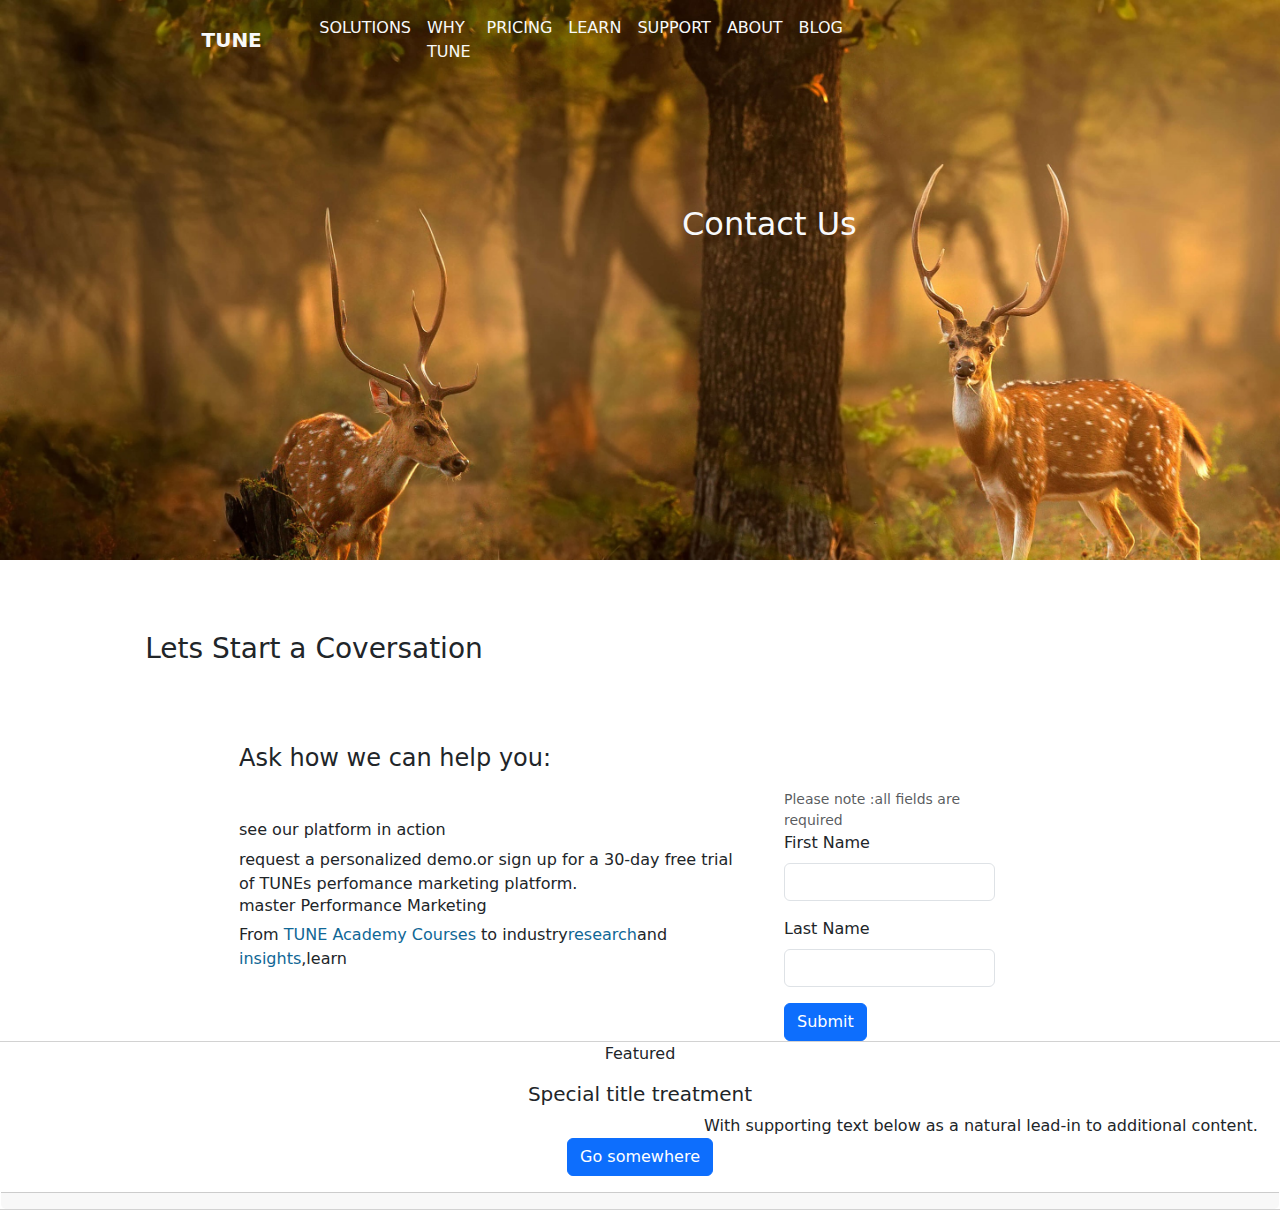
<file: index.html>
<!DOCTYPE html>
<html lang="en">
  <head>
    <meta charset="UTF-8" />
    <meta />
    <meta name="viewport" content="width=device-width, initial-scale=1.0" />
    <title>Bootstrap</title>
    <link href="boot.css" rel="stylesheet" />
    <link href="boot1.css" rel="stylesheet" />
  </head>
  <body>
    <div id="img">
      <nav class="navbar navbar-expand-lg bg-transparent">
        <div class="container">
          <a id="tune" class="navbar-brand text-light" href="#">TUNE</a>
          <button
            class="navbar-toggler"
            type="button"
            data-bs-toggle="collapse"
            data-bs-target="#navbarNavAltMarkup"
            aria-controls="navbarNavAltMarkup"
            aria-expanded="false"
            aria-label="Toggle navigation"
          >
            <span class="navbar-toggler-icon"></span></button
          >&nbsp;&nbsp;&nbsp;&nbsp;&nbsp;
          <div class="collapse navbar-collapse" id="navbarNavAltMarkup">
            <div class="navbar-nav px-2">
              <a class="nav-link active text-light" aria-current="page" href="#"
                >SOLUTIONS</a
              >
              <a class="nav-link active text-light" aria-current="page" href="#"
                >WHY TUNE</a
              >
              <a class="nav-link active text-light" aria-current="page" href="#"
                >PRICING</a
              >
              <a class="nav-link active text-light" aria-current="page" href="#"
                >LEARN</a
              >
              <a class="nav-link active text-light" aria-current="page" href="#"
                >SUPPORT</a
              >
              <a class="nav-link active text-light" aria-current="page" href="#"
                >ABOUT</a
              >
              <a class="nav-link active text-light" aria-current="page" href="#"
                >BLOG</a
              >
              <button
                id="button"
                type="button"
                class="btn btn-primary"
                style="
                  --bs-btn-padding-y: 0.25rem;
                  --bs-btn-padding-x: 0.5rem;
                  --bs-btn-font-size: 0.75rem;
                "
              >
                GET STARTED
              </button>

              <!-- <a class="nav-link disabled" aria-disabled="true">Disabled</a> -->
            </div>
          </div>
        </div>
      </nav>
      <br /><br /><br /><br /><br />
      <p class="fs-2 text-light" id="tune1">Contact Us</p>
    </div>
    <div id="div2" class="row">
      <div class="col-md-6">
      <br /><br /><br />
      <center>
        <h3>Lets Start a Coversation</h3>
      </center>
      <div id="div4">
        <h4>Ask how we can help you:</h4>
        <br />
        <p></p>
        <h6>see our platform in action</h6>
        request a personalized demo.or sign up for a 30-day free trial of TUNEs
        perfomance marketing platform.

        <h6>master Performance Marketing</h6>
        From <span> TUNE Academy Courses </span>to
        industry<span>research</span>and <span>insights</span>,learn
      </div>
      <div id="div3">
        <form>
          <div class="col-md-6">
          <div class="mb-3">
            <div id="emailHelp" class="form-text">
              Please note :all fields are required
            </div>

            <label for="exampleInputEmail1" class="form-label"
              >First Name</label
            >
            <input
              type="text"
              class="form-control"
              id="exampleInputfname"
              aria-describedby="emailHelp"
            />
          </div>
          <div class="mb-3">
            <label for="exampleInputPassword1" class="form-label"
              >Last Name</label
            >
            <input type="text" class="form-control" id="exampleInputlname" />
          </div>
          <!-- <div class="mb-3 form-check">
              <input type="checkbox" class="form-check-input" id="exampleCheck1">
              <label class="form-check-label" for="exampleCheck1">Check me out</label>
            </div> -->
          <button type="submit" class="btn btn-primary">Submit</button>
          </div>
        </form>
      </div>
      </div>
      
      <div class="card text-center">
        <div class="footer">Featured</div>
        <div class="card-body">
          <h5 class="card-title">Special title treatment</h5>
          <center>
          <p class="card-text">
            With supporting text below as a natural lead-in to additional
            content.
          </p>
          </center>
          <a href="#" class="btn btn-primary">Go somewhere</a>
        </div>
        <div class="card-footer text-body-secondary"></div>
      </div>
      
    </div>
  </body>
</html>
</file>
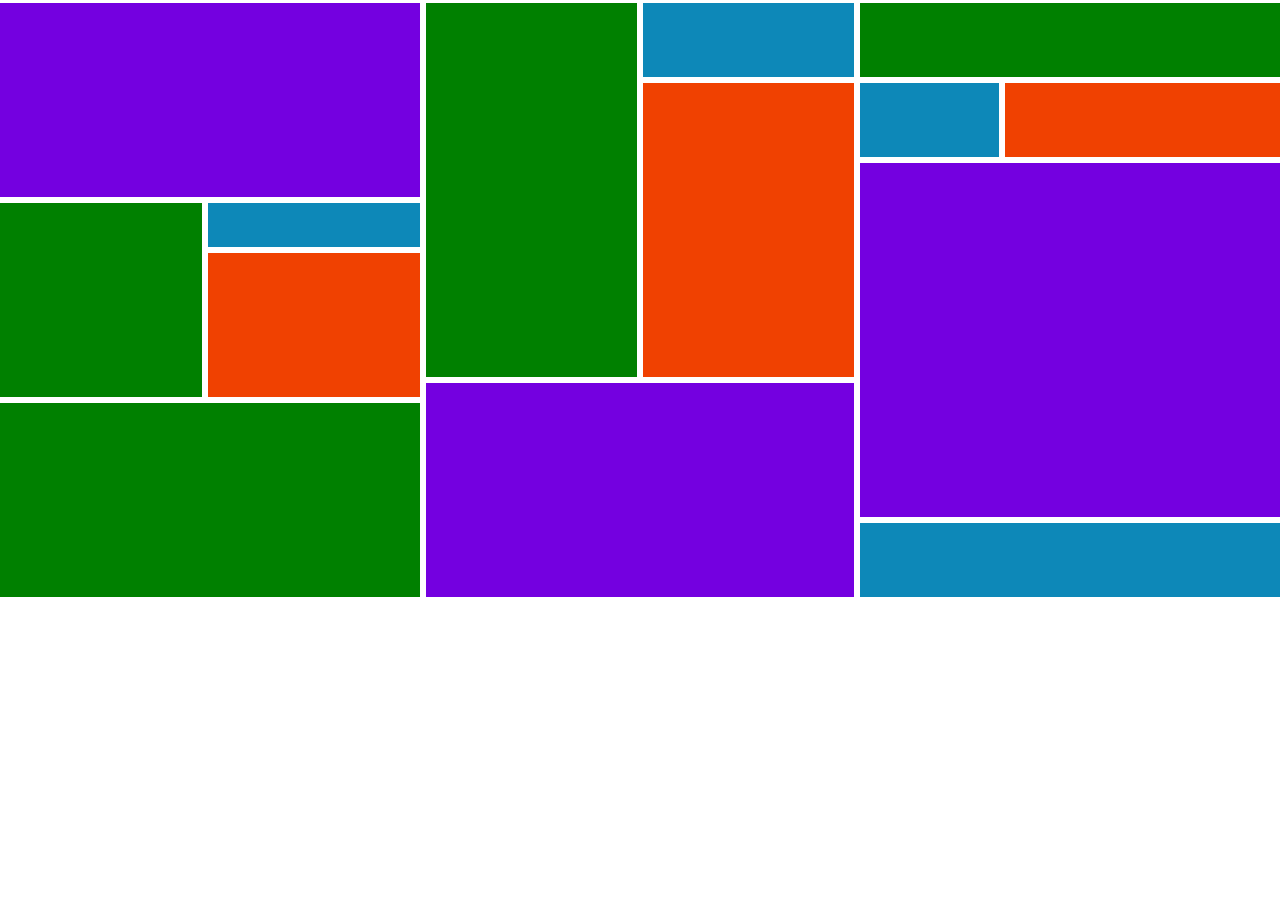
<file: grid.html>
<!DOCTYPE html>
<html lang="en">
  <head>
    <meta charset="UTF-8" />
    <meta name="viewport" content="width=device-width, initial-scale=1.0" />
    <title>Grid</title>
    <link rel="stylesheet" href="grid.css" />
    <link rel="stylesheet" href="boot.css" />
  </head>
  <body>
    <div class="row" id="r1">
      <div class="col-md-4">
        <div class="row" id="r2">
          <div class="col-md-12"></div>
        </div>
        <div class="row">
          <div class="col-md-6" id="c1"></div>

          <div class="col-md-6">
            <div class="row" id="r4"></div>

            <div class="row" id="r5"></div>
          </div>
        </div>
        <div class="row" id="r6"></div>
      </div>




      <div class="col-md-4">
        <div class="row">
          <div class="col-md-6" id="c2"></div>
          <div class="col-md-6">
            <div class="row" id="r7"></div>

            <div class="row" id="r8"></div>
          </div>
        </div>
        <div class="row" id="r9"></div>
      </div>





      <div class="col-md-4">
        <div class="row" id="r10"></div>
         <div class="row"> 
            <div class="col-md-4" id="c3"></div>
            <div class="col-md-8" id="c4"></div>
         </div>
         <div class="row" id="r12"> </div>
         <div class="row" > 
            <div class="col-md-12" id="c5"></div>
         </div>
      </div>
    </div>
  </body>
</html>
</file>
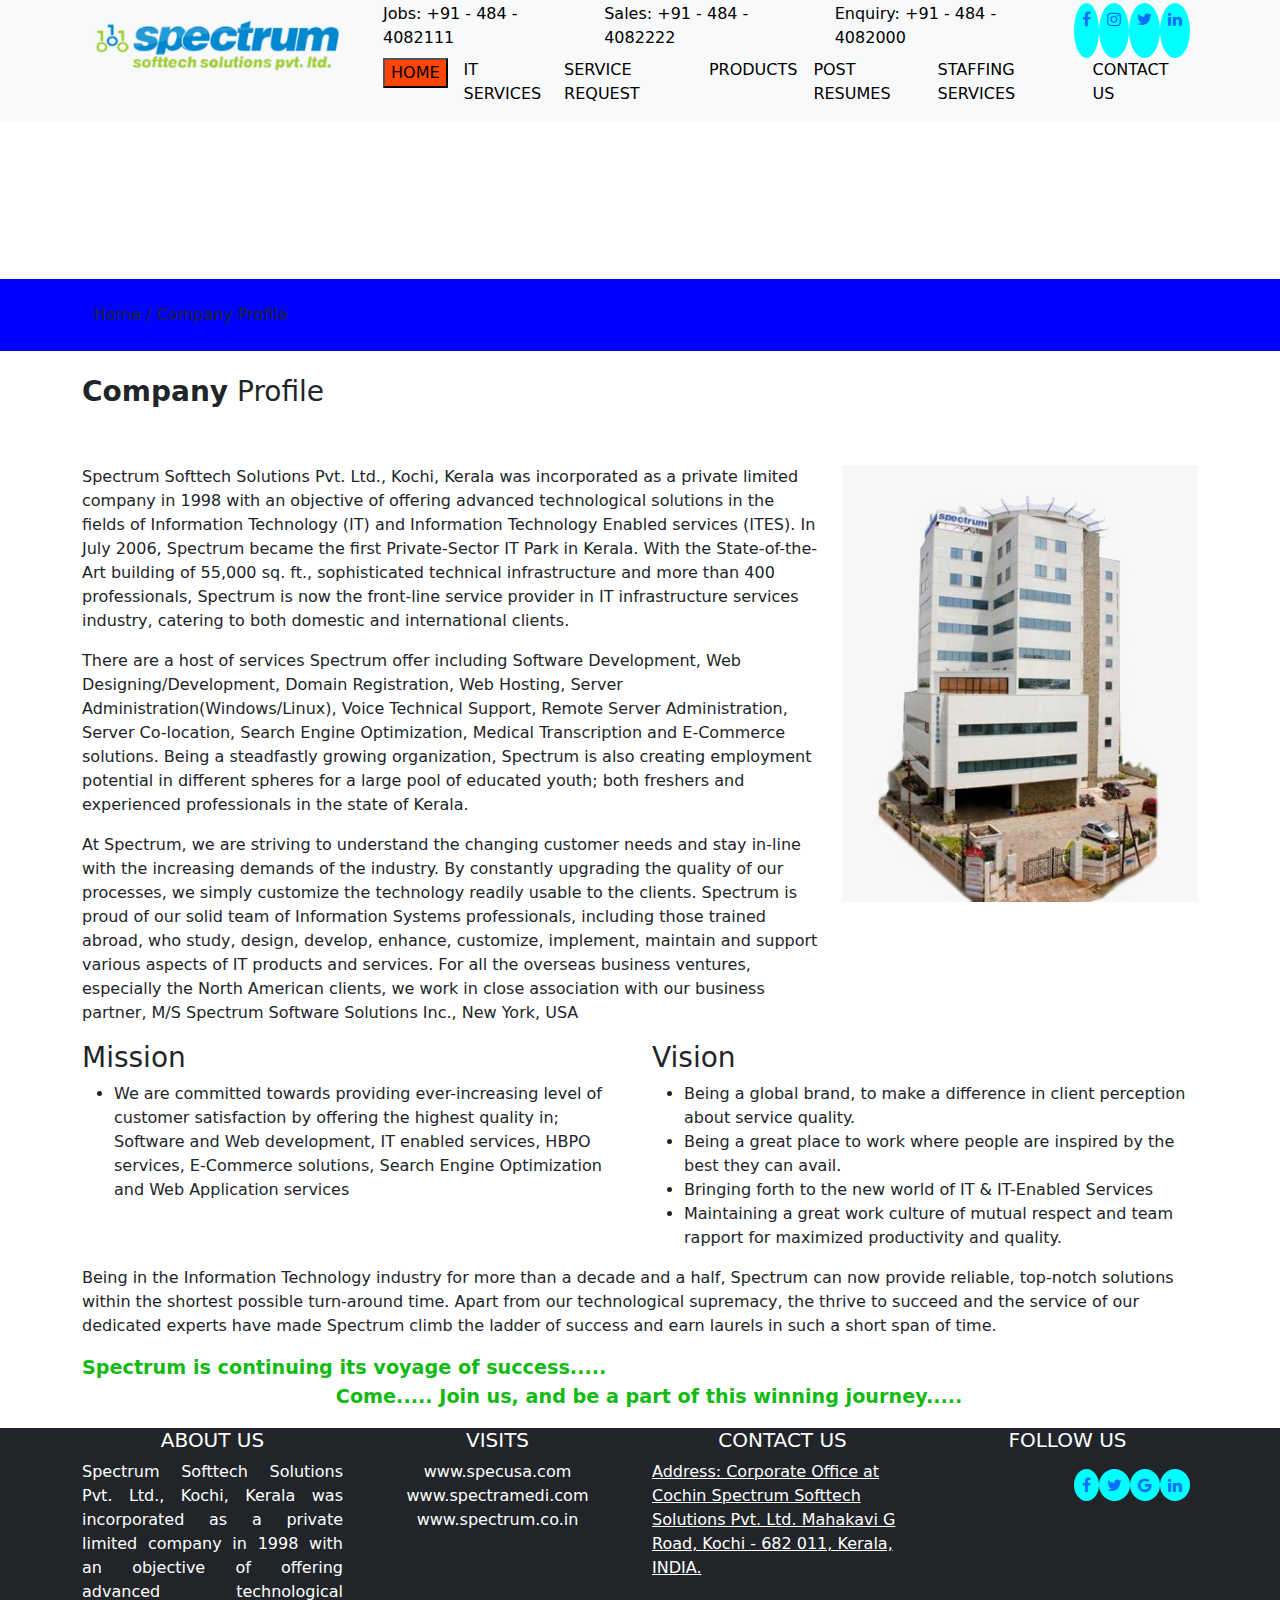
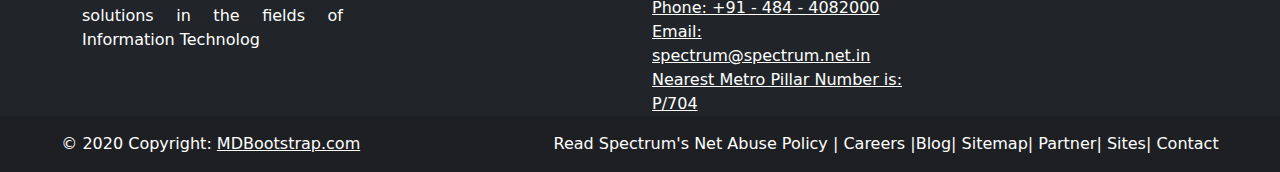
<file: specabout.html>
<!DOCTYPE html>
<html lang="en">
<head>
    <meta charset="UTF-8">
    <meta name="viewport" content="width=device-width, initial-scale=1.0">
    <title>About</title>
     <link href="boot.css" rel="stylesheet" />
    <link href="spec.css" rel="stylesheet" />
    <link rel="stylesheet" href="https://cdnjs.cloudflare.com/ajax/libs/font-awesome/4.7.0/css/font-awesome.min.css">
</head>
<body>
    <nav class="navbar navbar-expand-lg bg-light">
    <div class="container">
      <div class="row">
        <div class="col-md-3" id="c1">
         <a id="tune" class="navbar-brand" href="#"><img src="imgs/logo.png" class="img-fluid" alt="logo"></a>
        </div> 
      
        <div class="col-md-9" id="c2">
          <div class="row" id="r1">
            <div class="col-md-12">
              <!-- <button
                class="navbar-toggler"
                type="button"
                data-bs-toggle="collapse"
                data-bs-target="#navbarNavAltMarkup"
                aria-controls="navbarNavAltMarkup"
                aria-expanded="false"
                aria-label="Toggle navigation">
                
                <span class="navbar-toggler-icon"></span>
              </button> -->
              &nbsp;&nbsp;&nbsp;&nbsp;&nbsp; 
          <!-- < class="collapse navbar-collapse" id="navbarNavAltMarkup"> -->
              <div class="navbar-nav px-2" id="dv1">
                <a class="nav-link active " aria-current="page" href="#">Jobs:  +91 - 484 - 4082111</a>                                   
                <a class="nav-link active " aria-current="page" href="#">Sales:  +91 - 484 - 4082222</a>               
                <a class="nav-link active " aria-current="page" href="#">Enquiry:  +91 - 484 - 4082000</a>              
                <a href="#" class="fa fa-facebook"></a>
                <a href="#" class="fa fa-instagram"></a>
                <a href="#" class="fa fa-twitter"></a>
                <a href="#" class="fa fa-linkedin"></a>
              </div>
            </div>

          </div>

          <div class="row" id="r2">
            <div class="col-md-12">

              <button
                class="navbar-toggler"
                type="button"
                data-bs-toggle="collapse"
                data-bs-target="#navbarNavAltMarkup"
                aria-controls="navbarNavAltMarkup"
                aria-expanded="false"
                aria-label="Toggle navigation">
          
            <span class="navbar-toggler-icon"></span></button>
              &nbsp;&nbsp;&nbsp;&nbsp;&nbsp;
              <div class="collapse navbar-collapse" id="navbarNavAltMarkup">
                <div class="navbar-nav px-2" id="dv2">
                  <a class="nav-link active " aria-current="page" href="#">
                  <button id="b1">HOME</button></a>
              
        
                  <a class="nav-link active  aria-current="page" href="#"
                  >IT SERVICES</a>
              
                  <a class="nav-link active " aria-current="page" href="#"
                  >SERVICE REQUEST</a>
                
                  <a class="nav-link active " aria-current="page" href="#"
                  >PRODUCTS</a>
              
                  <a class="nav-link active " aria-current="page" href="#"
                  >POST RESUMES</a>
              
                  <a class="nav-link active " aria-current="page" href="#"
                  >STAFFING SERVICES</a>
              
                  <a class="nav-link active " aria-current="page" href="#"
                  >CONTACT US</a>
                </div>
              </div>
            </div>


            </div>


            
        </div>
                   
      </div>       
    </div>
  </nav>

    
    <div id="divv" class="" style="margin-top: 157px;" >
        <div class="container">
            <div class="row">

                <div class="col-md-12 p-4" >
                   <span id="home"> Home / Company Profile</span>
    
                </div>
    
            </div>
        </div>

    </div>
    <br/>
    <div class="container">
        <div class="row">
             <div class="col-md-12">
                <h3><b>Company</b> Profile</h3>

             </div>
        </div>
        <br/><br/>
        <div class="row">
            <div class="col-md-8">
               <p>Spectrum Softtech Solutions Pvt. Ltd., Kochi, Kerala was incorporated as a private limited company in 1998 with an objective of offering advanced technological solutions in the fields of Information Technology (IT) and Information Technology Enabled services (ITES). In July 2006, Spectrum became the first Private-Sector IT Park in Kerala. With the State-of-the-Art building of 55,000 sq. ft., sophisticated technical infrastructure and more than 400 professionals, Spectrum is now the front-line service provider in IT infrastructure services industry, catering to both domestic and international clients.</p>
               <p>There are a host of services Spectrum offer including Software Development, Web Designing/Development, Domain Registration, Web Hosting, Server Administration(Windows/Linux), Voice Technical Support, Remote Server Administration, Server Co-location, Search Engine Optimization, Medical Transcription and E-Commerce solutions. Being a steadfastly growing organization, Spectrum is also creating employment potential in different spheres for a large pool of educated youth; both freshers and experienced professionals in the state of Kerala. </p>
               <p>At Spectrum, we are striving to understand the changing customer needs and stay in-line with the increasing demands of the industry. By constantly upgrading the quality of our processes, we simply customize the technology readily usable to the clients. Spectrum is proud of our solid team of Information Systems professionals, including those trained abroad, who study, design, develop, enhance, customize, implement, maintain and support various aspects of IT products and services. For all the overseas business ventures, especially the North American clients, we work in close association with our business partner, M/S Spectrum Software Solutions Inc., New York, USA</p>
            </div>
            <div class="col-md-4">
                <img src="imgs/specab.jpeg" alt="specab" class="img-fluid">

            </div>

        </div>
        <div class="row">
            <div class="col-md-6">
                <h3>Mission </h3>

            </div>
            <div class="col-md-6">
                <h3>Vision </h3>


            </div>

        </div>
        <div class="row">
            <div class="col-md-6">
                <ul>
                    <li>We are committed towards providing ever-increasing level of customer satisfaction by offering the highest quality in; Software and Web development, IT enabled services, HBPO services, E-Commerce solutions, Search Engine Optimization and Web Application services</li>
                </ul>

            </div>
            <div class="col-md-6">
                <ul>
                    <li>Being a global brand, to make a difference in client perception about service quality.</li>
                    <li>Being a great place to work where people are inspired by the best they can avail. </li>
                    <li>Bringing forth to the new world of IT & IT-Enabled Services</li>
                    <li>Maintaining a great work culture of mutual respect and team rapport for maximized productivity and quality.</li>
                </ul>

            </div>

        </div>
        <div class="row">
            <div class="col-md-12">
                <p>Being in the Information Technology industry for more than a decade and a half, Spectrum can now provide reliable, top-notch solutions within the shortest possible turn-around time. Apart from our technological supremacy, the thrive to succeed and the service of our dedicated experts have made Spectrum climb the ladder of success and earn laurels in such a short span of time.</p>

            </div>

        </div>
        <div class="row">
            <div class="col-md-12">
                <p class="p1">Spectrum is continuing its voyage of success.....<br/>
                    &nbsp;&nbsp;&nbsp;&nbsp;&nbsp;&nbsp;&nbsp;&nbsp;&nbsp;&nbsp;&nbsp;&nbsp;&nbsp;&nbsp;&nbsp;&nbsp;&nbsp;&nbsp;&nbsp;&nbsp;&nbsp;&nbsp;&nbsp;&nbsp;&nbsp;&nbsp;&nbsp;&nbsp;&nbsp;&nbsp;&nbsp;&nbsp;&nbsp;&nbsp;&nbsp;&nbsp;&nbsp;&nbsp;Come..... Join us, and be a part of this winning journey.....</p>

            </div>

        </div>

    </div>
    <div>
        <footer class="bg-dark text-center text-white">
          <div class="container">
      
      
        
            <section class="">
              <form action="">
                <div class="row d-flex justify-content-center">
                 
                  <div class="col-md-5 col-12">
                 
                  <div class="col-auto">
                 
                  </div>
                </div>
              </form>
            </section>
          
            <section class="">
              <div class="row">
                <div class="col-lg-3 col-md-6 mb-4 mb-md-0">
                  <h5 class="text-uppercase">About Us</h5>
                  <p style="text-align: justify;">
        
                    Spectrum Softtech Solutions Pvt. Ltd., Kochi, Kerala was incorporated as a private limited company in 1998 with an objective of offering advanced technological solutions in the fields of Information Technolog</p>
        
                 
                </div>
              
                <div class="col-lg-3 col-md-6 mb-4 mb-md-0">
                  <h5 class="text-uppercase">Visits</h5>
                  <p>
                         
                        www.specusa.com
                    
                        www.spectramedi.com
                    
                        www.spectrum.co.in
                    
                    </p>
        
              
                </div>
         
                <div class="col-lg-3 col-md-6 mb-4 mb-md-0">
                  <h5 class="text-uppercase">Contact Us</h5>
        
                  <ul class="list-unstyled mb-0 " style="text-align: left;">
                    <li>
                      <a href="#!" class="text-white" ><p style="text-align: left;">Address: Corporate Office at Cochin
                                                      Spectrum Softtech Solutions Pvt. Ltd.
                                                      Mahakavi G Road, Kochi - 682 011,
                                                      Kerala, INDIA.</p></a>
                    </li>
                    <li>
                      <a href="#!" class="text-white">Phone: +91 - 484 - 4082000</a>
                    </li>
                    <li>
                      <a href="#!" class="text-white">Email: spectrum@spectrum.net.in</a>
                    </li>
                    <li>
                      <a href="#!" class="text-white">Nearest Metro Pillar Number is: P/704 </a>
                    </li>
                  </ul>
                </div>
            
                <div class="col-lg-3 col-md-6 mb-4 mb-md-0">
                  <h5 class="text-uppercase">Follow Us</h5>
              
        
                  <ul class="list-unstyled mb-0" style="display:flex;">&nbsp;&nbsp;&nbsp;&nbsp;&nbsp;&nbsp;&nbsp;&nbsp;&nbsp;&nbsp;&nbsp;&nbsp;&nbsp;&nbsp;&nbsp;&nbsp;&nbsp;&nbsp;&nbsp;&nbsp;&nbsp;&nbsp;&nbsp;&nbsp;&nbsp;&nbsp;&nbsp;
                    <li>
                      <a href="#" class="fa fa-facebook"></a>
                    </li>
                    <li>
                      <a href="#" class="fa fa-twitter"  ></a>
                    </li>
                    <li>
                      <a href="#" class="fa fa-google"  ></a>
                    </li>
                    <li>
                      <a href="#" class="fa fa-linkedin"  ></a>
                    </li>
                  </ul>
                </div>
              </div>
            </section>
          </div>
         
          <div class="text-center p-3" style="background-color: rgba(18, 10, 10, 0.2);text-align: left;">
            © 2020 Copyright:
            <a class="text-white" href="https://mdbootstrap.com/">MDBootstrap.com</a>&nbsp; &nbsp;&nbsp;&nbsp;&nbsp;&nbsp;&nbsp;&nbsp;&nbsp;&nbsp;&nbsp;&nbsp;&nbsp;&nbsp;&nbsp;&nbsp;&nbsp;&nbsp;&nbsp;&nbsp;&nbsp;&nbsp;&nbsp;&nbsp;&nbsp;&nbsp;&nbsp;&nbsp;&nbsp;&nbsp;&nbsp;&nbsp;&nbsp;&nbsp;&nbsp;&nbsp;<span>
      
              Read Spectrum's Net Abuse Policy | Careers |Blog| Sitemap| Partner| Sites| Contact 
          
          </span>
          </div>
        </div>
        </footer>
</body>
</html>
</file>
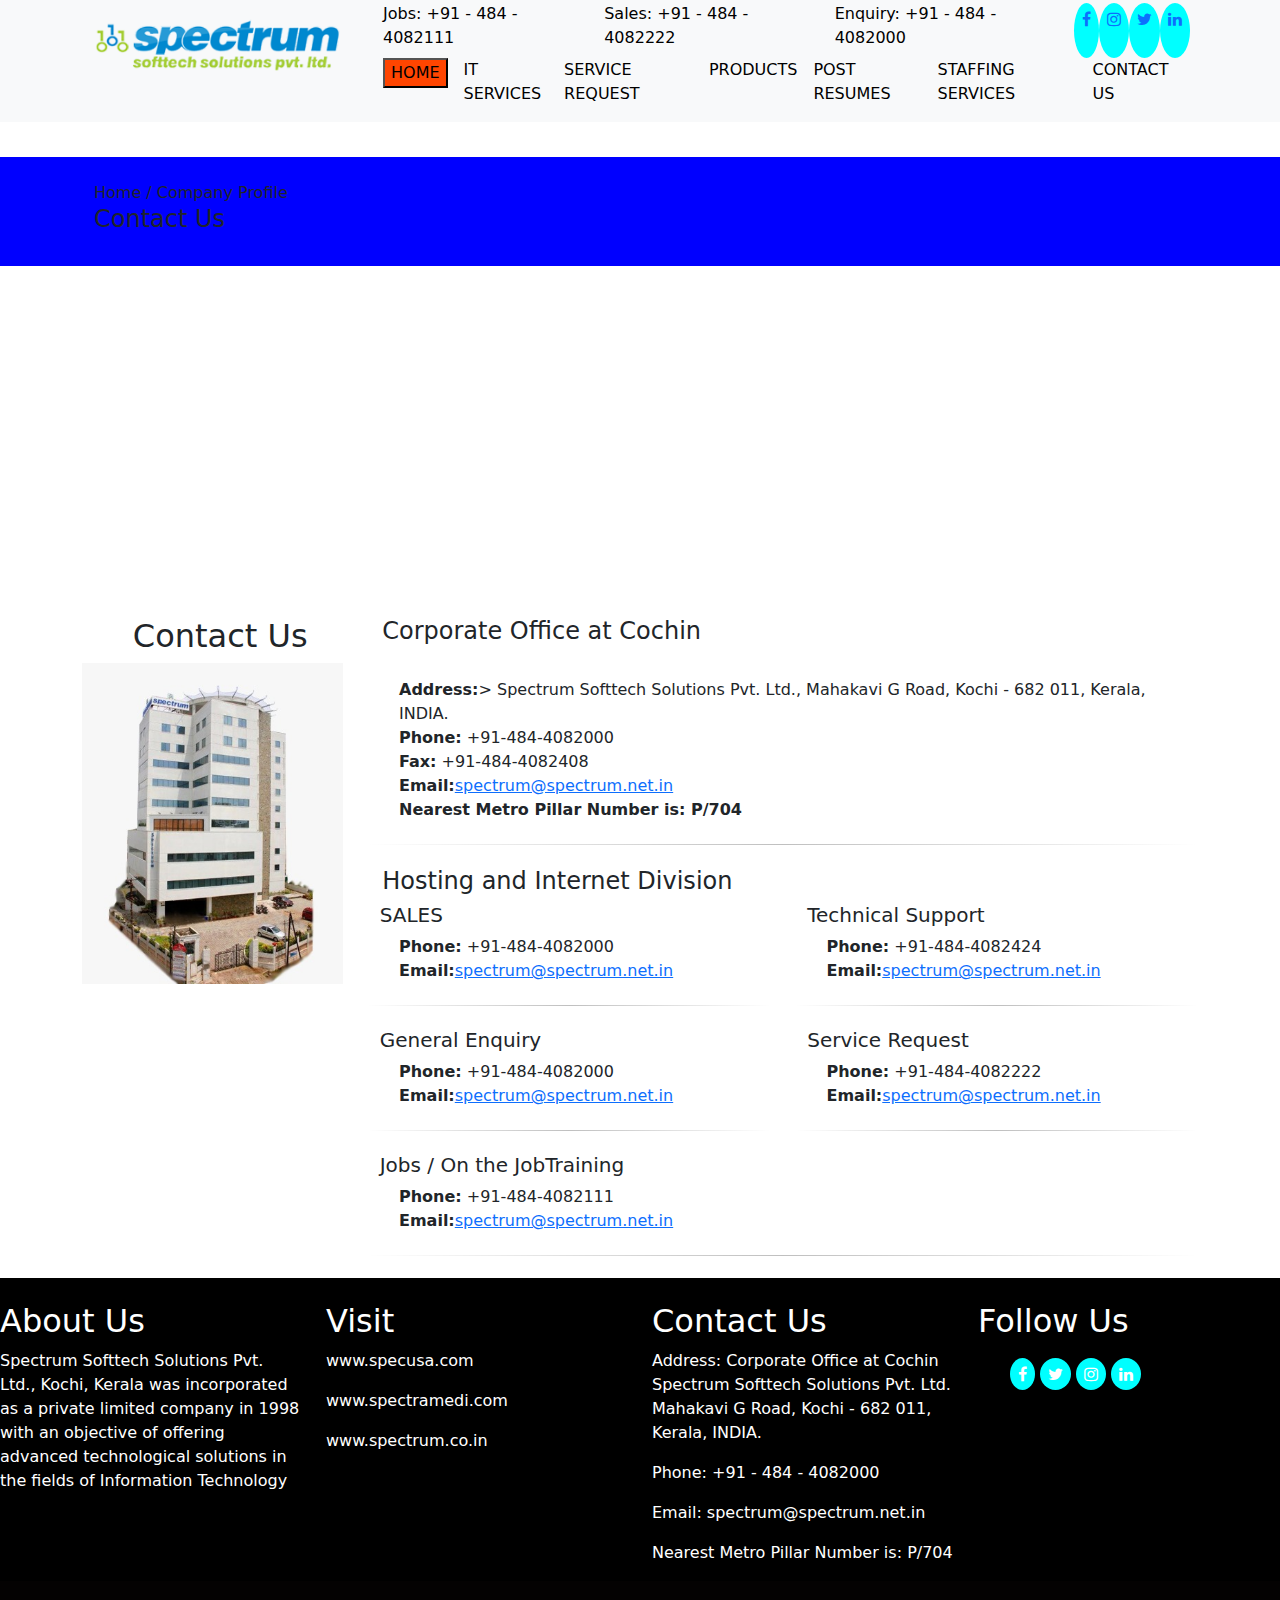
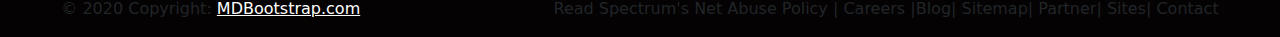
<file: speccontact.html>
<!DOCTYPE html>
<html lang="en">
<head>
    <meta charset="UTF-8">
    <meta name="viewport" content="width=device-width, initial-scale=1.0">
    <title>Contact</title>
     <link href="boot.css" rel="stylesheet" />
    <link href="spec.css" rel="stylesheet" />
    <link rel="stylesheet" href="https://cdnjs.cloudflare.com/ajax/libs/font-awesome/4.7.0/css/font-awesome.min.css">
</head>
<body>
    <nav class="navbar navbar-expand-lg bg-light fixed-top">
    <div class="container">
      <div class="row">
        <div class="col-md-3" id="c1">
         <a id="tune" class="navbar-brand" href="#"><img src="imgs/logo.png" class="img-fluid" alt="logo"></a>
        </div> 
      
        <div class="col-md-9" id="c2">
          <div class="row" id="r1">
            <div class="col-md-12">
              <!-- <button
                class="navbar-toggler"
                type="button"
                data-bs-toggle="collapse"
                data-bs-target="#navbarNavAltMarkup"
                aria-controls="navbarNavAltMarkup"
                aria-expanded="false"
                aria-label="Toggle navigation">
                
                <span class="navbar-toggler-icon"></span>
              </button> -->
              &nbsp;&nbsp;&nbsp;&nbsp;&nbsp; 
          <!-- < class="collapse navbar-collapse" id="navbarNavAltMarkup"> -->
              <div class="navbar-nav px-2" id="dv1">
                <a class="nav-link active " aria-current="page" href="#">Jobs:  +91 - 484 - 4082111</a>                                   
                <a class="nav-link active " aria-current="page" href="#">Sales:  +91 - 484 - 4082222</a>               
                <a class="nav-link active " aria-current="page" href="#">Enquiry:  +91 - 484 - 4082000</a>              
                <a href="#" class="fa fa-facebook"></a>
                <a href="#" class="fa fa-instagram"></a>
                <a href="#" class="fa fa-twitter"></a>
                <a href="#" class="fa fa-linkedin"></a>
              </div>
            </div>

          </div>

          <div class="row" id="r2">
            <div class="col-md-12">

              <button
                class="navbar-toggler"
                type="button"
                data-bs-toggle="collapse"
                data-bs-target="#navbarNavAltMarkup"
                aria-controls="navbarNavAltMarkup"
                aria-expanded="false"
                aria-label="Toggle navigation">
          
            <span class="navbar-toggler-icon"></span></button>
              &nbsp;&nbsp;&nbsp;&nbsp;&nbsp;
              <div class="collapse navbar-collapse" id="navbarNavAltMarkup">
                <div class="navbar-nav px-2" id="dv2">
                  <a class="nav-link active " aria-current="page" href="#">
                  <button id="b1">HOME</button></a>
              
        
                  <a class="nav-link active  aria-current="page" href="#"
                  >IT SERVICES</a>
              
                  <a class="nav-link active " aria-current="page" href="#"
                  >SERVICE REQUEST</a>
                
                  <a class="nav-link active " aria-current="page" href="#"
                  >PRODUCTS</a>
              
                  <a class="nav-link active " aria-current="page" href="#"
                  >POST RESUMES</a>
              
                  <a class="nav-link active " aria-current="page" href="#"
                  >STAFFING SERVICES</a>
              
                  <a class="nav-link active " aria-current="page" href="#"
                  >CONTACT US</a>
                </div>
              </div>
            </div>


            </div>


            
        </div>
                   
      </div>       
    </div>
  </nav>

      <div id="divv" class="" style="margin-top: 157px;" >
        <div class="container">
            <div class="row">

                <div class="col-md-12 p-4" >
                   <span id="home"> Home / Company Profile</span>
                   <h4 id="contact">Contact Us</h4>
    
                </div>
    
            </div>
        </div>

    </div>
    <div class="row">
        <div class="col-md-12">
            <iframe src="https://www.google.com/maps/embed?pb=!1m14!1m8!1m3!1d15718.101493218392!2d76.2874864!3d9.973389!3m2!1i1024!2i768!4f13.1!3m3!1m2!1s0x3b0872b34ce6ccdf%3A0x142bfb5e727cf7ae!2sSpectrum%20Softtech%20Solutions!5e0!3m2!1sen!2sin!4v1691266082076!5m2!1sen!2sin" width="100%" height="320" style="border:0;" allowfullscreen="" loading="lazy" referrerpolicy="no-referrer-when-downgrade"></iframe>

        </div>

    </div>
    <br/>
    <div class="container">
    <div class="row">
        <div class="col-md-3">
            <h2>&nbsp;&nbsp;&nbsp;&nbsp;&nbsp;Contact Us</h2>
            <img src="imgs/specab.jpeg" alt="specab" class="img-fluid">

        </div>
        <div class="col-md-9">
            <div class="row">
                <div class="col-md-12">
                    <h4>&nbsp;&nbsp;Corporate Office at Cochin</h4><br/>

                    <ul class="ul2">
                        <li><b>Address:</b>> Spectrum Softtech Solutions Pvt. Ltd., Mahakavi G Road, Kochi - 682 011, Kerala, INDIA.</li>
                        <li><b> Phone:</b> +91-484-4082000</li>
                        <li><b>Fax:</b> +91-484-4082408</li>
                        <li><b>Email:</b><a href="#">spectrum@spectrum.net.in</a></li>
                        <li><b>Nearest Metro Pillar Number is: P/704</b></li>
                    </ul>
                    <hr id="hr">

                </div>
              

            </div>
            <div class="row">
                 <h4>&nbsp;&nbsp;Hosting and Internet Division</h4>
                <div class="col-md-6">
                    <!-- <h4>&nbsp;&nbsp;Hosting and Internet Division</h4><br/> -->
                    <h5>&nbsp;&nbsp;SALES</h5>
                    <ul class="ul2">
                        <li><b> Phone:</b> +91-484-4082000</li>
                        <li><b>Email:</b><a href="#">spectrum@spectrum.net.in</a></li>


                    </ul>
                    <hr id="hr">


                </div>
                

                   <div class="col-md-6">
                    <!-- <h4>&nbsp;&nbsp;Hosting and Internet Division</h4><br/> -->
                    <h5>&nbsp;&nbsp;Technical Support</h5>
                    <ul class="ul2">
                        <li><b> Phone:</b>  +91-484-4082424</li>
                        <li><b>Email:</b><a href="#">spectrum@spectrum.net.in</a></li>


                    </ul>
                    <hr id="hr">

                </div>
                
       

            </div>
            <div class="row">
                <div class="col-md-6">
                        <h5>&nbsp;&nbsp;General Enquiry</h5>
                    <ul class="ul2">
                        <li><b> Phone:</b> +91-484-4082000</li>
                        <li><b>Email:</b><a href="#">spectrum@spectrum.net.in</a></li>


                    </ul>
                    <hr id="hr">

                </div>
                <div class="col-md-6">
                        <h5>&nbsp;&nbsp;Service Request</h5>
                    <ul class="ul2">
                        <li><b> Phone:</b>  +91-484-4082222</li>
                        <li><b>Email:</b><a href="#">spectrum@spectrum.net.in</a></li>


                    </ul>
                     <hr id="hr">

                </div>

            </div>
           
            <div class="row">
                <div class="col-md-12">
                           <h5>&nbsp;&nbsp;Jobs / On the JobTraining</h5>
                    <ul class="ul2">
                        <li><b> Phone:</b>   +91-484-4082111</li>
                        <li><b>Email:</b><a href="#">spectrum@spectrum.net.in</a></li>


                    </ul>
                     <hr id="hr">

                </div>

            </div>


        </div>

    </div>
    </div>


     <footer class="ftr">
        <br>
        <div class="row">
            <div class="col-md-3">
                <h2 style="color: white;">
                    About Us</h2>
                <p style="color: white;">

                    Spectrum Softtech Solutions Pvt. Ltd., Kochi, Kerala was incorporated as a private limited company
                    in
                    1998 with an objective of offering advanced technological solutions in the fields of Information
                    Technology
                </p>

            </div>


            <div class="col-md-3">
                
                    <h2 style="color: white;">
                        Visit</h2>
                    <p style="color: white;">

                        www.specusa.com
                    </p>

                    <p style="color: white;">
                        www.spectramedi.com
                    </p>

                    <p style="color: white;">
                        www.spectrum.co.in

                    </p>

            </div>


            <div class="col-md-3">
                
                    <h2 style="color: white;">
                        Contact Us</h2>
                    <p style="color: white;">
                        Address: Corporate Office at Cochin
                        Spectrum Softtech Solutions Pvt. Ltd.
                        Mahakavi G Road, Kochi - 682 011,
                        Kerala, INDIA.
                    </p>
                    <p style="color: white;">
                         Phone: +91 - 484 - 4082000
                    </p>
                    <p style="color: white;">
                        Email: spectrum@spectrum.net.in
                    </p>
                    <p style="color: white;">
                        Nearest Metro Pillar Number is: P/704 
                    </p>

            </div>
            <div class="col-md-3">
                <h2 style="color: white;">
                    Follow Us</h2>
                    <ul style="color: white;" id="ul1">
                        <li class="nav-item">
                            <a href="#" class="nav-link fa fa-facebook"></a>
                        </li>&nbsp;
                        <li class="nav-item">
                            <a href="#" class="nav-link fa fa-twitter"></a>
                        </li>&nbsp;
                        <li class="nav-item">
                            <a href="#" class="nav-link fa fa-instagram"></a>
                        </li>&nbsp;
                        <li class="nav-item">
                            <a href="#" class="nav-link fa fa-linkedin"></a>
                        </li>
                    </ul>

            </div>
             <div class="text-center p-3" style="background-color: rgba(18, 10, 10, 0.2);text-align: left;">
            © 2020 Copyright:
            <a class="text-white" href="https://mdbootstrap.com/">MDBootstrap.com</a>&nbsp; &nbsp;&nbsp;&nbsp;&nbsp;&nbsp;&nbsp;&nbsp;&nbsp;&nbsp;&nbsp;&nbsp;&nbsp;&nbsp;&nbsp;&nbsp;&nbsp;&nbsp;&nbsp;&nbsp;&nbsp;&nbsp;&nbsp;&nbsp;&nbsp;&nbsp;&nbsp;&nbsp;&nbsp;&nbsp;&nbsp;&nbsp;&nbsp;&nbsp;&nbsp;&nbsp;<span>
      
              Read Spectrum's Net Abuse Policy | Careers |Blog| Sitemap| Partner| Sites| Contact 
          
          </span>
          </div>
        </div>
    </footer>
  
</div>      
  


    
</body>
</html>
</file>
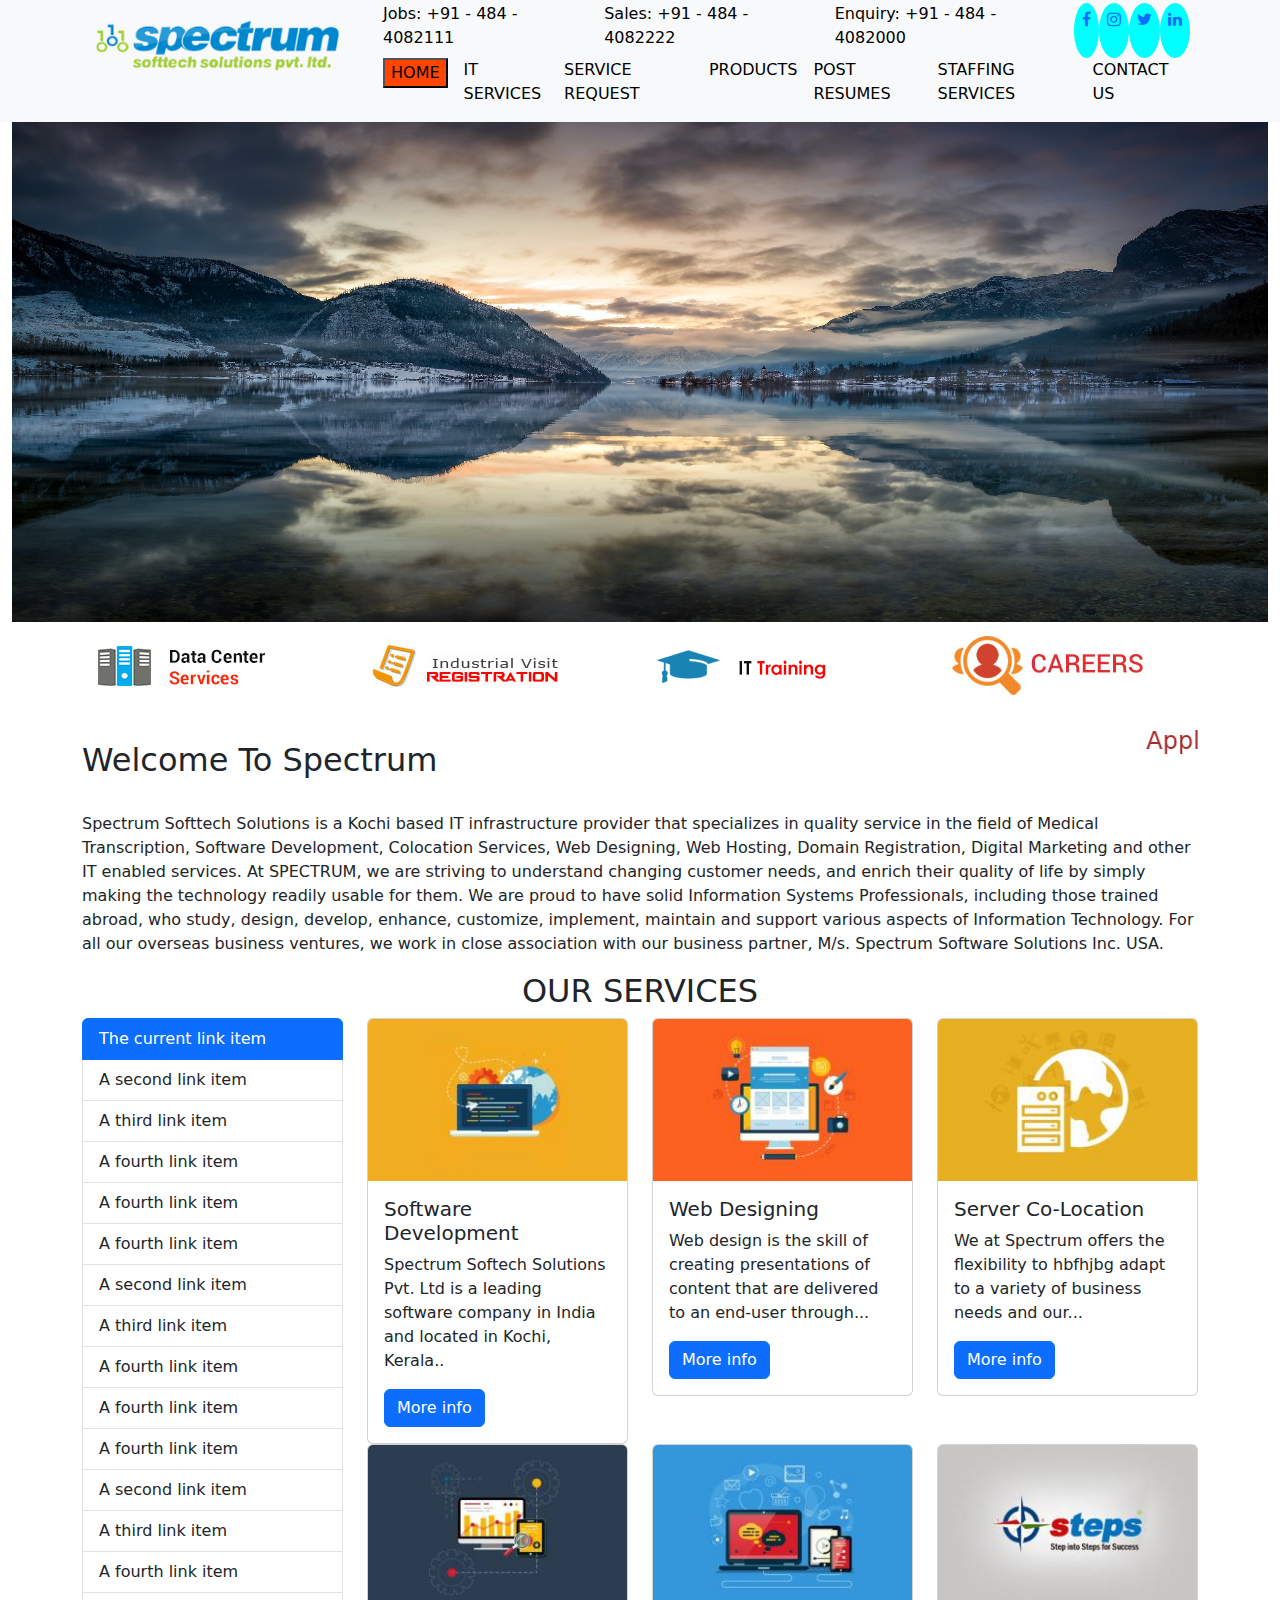
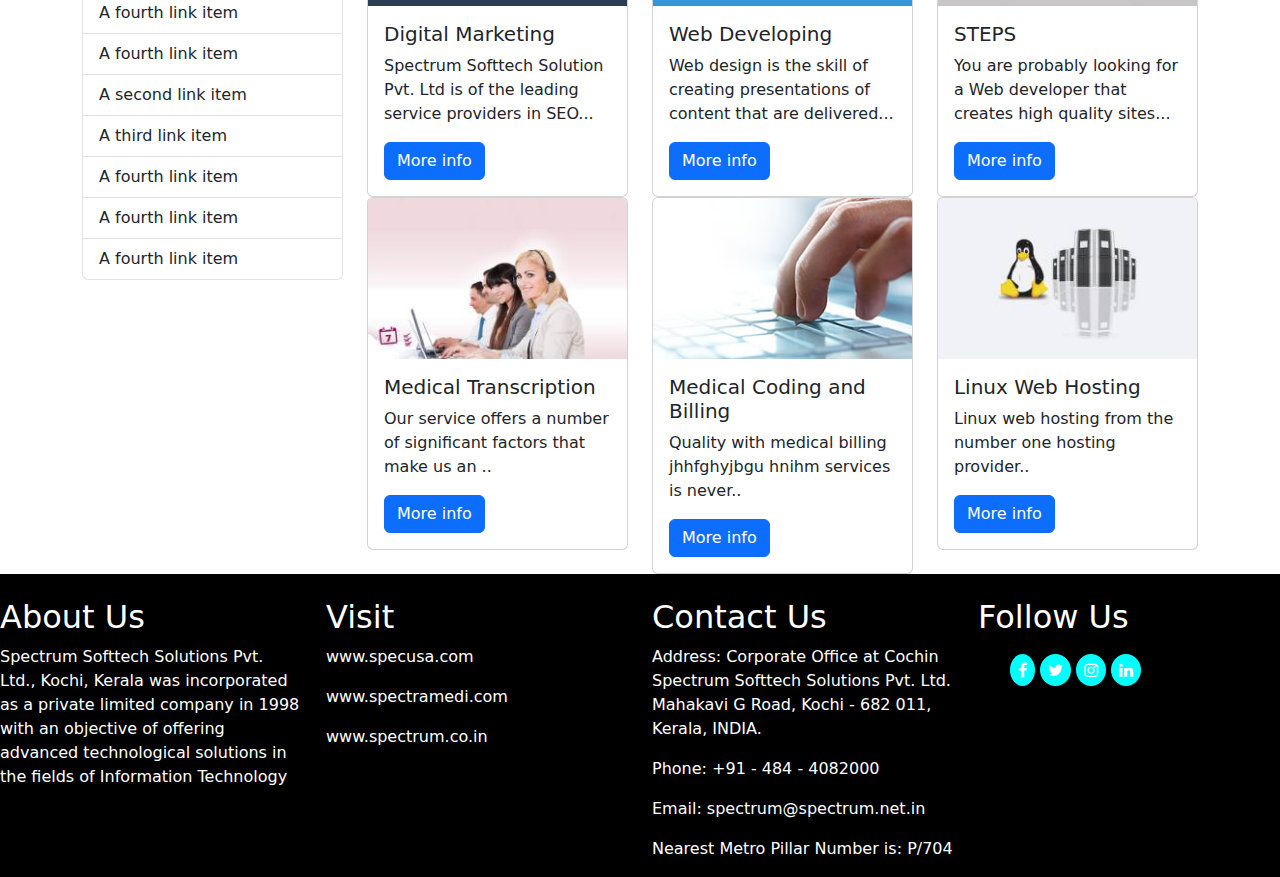
<file: specnav.html>
<!DOCTYPE html>
<html lang="en">
  <head>
    <meta charset="UTF-8" />
    <meta />
    <meta name="viewport" content="width=device-width, initial-scale=1.0" />
    <title>specnav</title>
    <link href="boot.css" rel="stylesheet" />
    <link href="spec.css" rel="stylesheet" />
    <link rel="stylesheet" href="https://cdnjs.cloudflare.com/ajax/libs/font-awesome/4.7.0/css/font-awesome.min.css">
  </head>
<body>

  <nav class="navbar navbar-expand-lg bg-light">
    <div class="container">
      <div class="row">
        <div class="col-md-3" id="c1">
         <a id="tune" class="navbar-brand" href="#"><img src="imgs/logo.png" class="img-fluid" alt="logo"></a>
        </div> 
      
        <div class="col-md-9" id="c2">
          <div class="row" id="r1">
            <div class="col-md-12">
              <!-- <button
                class="navbar-toggler"
                type="button"
                data-bs-toggle="collapse"
                data-bs-target="#navbarNavAltMarkup"
                aria-controls="navbarNavAltMarkup"
                aria-expanded="false"
                aria-label="Toggle navigation">
                
                <span class="navbar-toggler-icon"></span>
              </button> -->
              &nbsp;&nbsp;&nbsp;&nbsp;&nbsp; 
          <!-- < class="collapse navbar-collapse" id="navbarNavAltMarkup"> -->
              <div class="navbar-nav px-2" id="dv1">
                <a class="nav-link active " aria-current="page" href="#">Jobs:  +91 - 484 - 4082111</a>                                   
                <a class="nav-link active " aria-current="page" href="#">Sales:  +91 - 484 - 4082222</a>               
                <a class="nav-link active " aria-current="page" href="#">Enquiry:  +91 - 484 - 4082000</a>              
                <a href="#" class="fa fa-facebook"></a>
                <a href="#" class="fa fa-instagram"></a>
                <a href="#" class="fa fa-twitter"></a>
                <a href="#" class="fa fa-linkedin"></a>
              </div>
            </div>

          </div>

          <div class="row" id="r2">
            <div class="col-md-12">

              <button
                class="navbar-toggler"
                type="button"
                data-bs-toggle="collapse"
                data-bs-target="#navbarNavAltMarkup"
                aria-controls="navbarNavAltMarkup"
                aria-expanded="false"
                aria-label="Toggle navigation">
          
            <span class="navbar-toggler-icon"></span></button>
              &nbsp;&nbsp;&nbsp;&nbsp;&nbsp;
              <div class="collapse navbar-collapse" id="navbarNavAltMarkup">
                <div class="navbar-nav px-2" id="dv2">
                  <a class="nav-link active " aria-current="page" href="#">
                  <button id="b1">HOME</button></a>
              
        
                  <a class="nav-link active  aria-current="page" href="#"
                  >IT SERVICES</a>
              
                  <a class="nav-link active " aria-current="page" href="#"
                  >SERVICE REQUEST</a>
                
                  <a class="nav-link active " aria-current="page" href="#"
                  >PRODUCTS</a>
              
                  <a class="nav-link active " aria-current="page" href="#"
                  >POST RESUMES</a>
              
                  <a class="nav-link active " aria-current="page" href="#"
                  >STAFFING SERVICES</a>
              
                  <a class="nav-link active " aria-current="page" href="#"
                  >CONTACT US</a>
                </div>
              </div>
            </div>


            </div>


            
        </div>
                   
      </div>       
    </div>
  </nav>
  <div class="container-fluid">
      <div class="row">
              <div class="col-md-12">
                <img src="imgs/img4.jpg" class="img-fluid" alt="img4" style="height: 500px; width: 100%;">
            </div>
            </div>
  </div>
  <div class="container">
    <div class="row">
      <div class="col-md-3">
        <img src="imgs/data-center.jpg" alt="datacenter" class="img-fluid">
      </div>
      <div class="col-md-3">
        <img src="imgs/industrial.jpg" alt="industrial"  class="img-fluid">
      </div>
      <div class="col-md-3">
        <img src="imgs/IT-training.jpg" alt="IT-training"  class="img-fluid">
      </div>
      <div class="col-md-3">
        <img src="imgs/Careers.jpg" alt="Careers"  class="img-fluid">
      </div>

    </div>
  </div>
  <div class="container">
    <div class="row">
      <div class="col-md-4">
        <h2><br>Welcome To Spectrum</h2>

      </div>
      <div class="col-md-8" id="c3">
        <br>
        <marquee behavior="" direction="left"><h4>Apply for academic project/internship</h4></marquee>

      </div>

    </div>
  
    <div class="row">
      <div class="col-md-12" >
        <br>
        <p>
          Spectrum Softtech Solutions is a Kochi based IT infrastructure provider that specializes in quality service in the field of Medical Transcription, Software Development, Colocation Services, Web Designing, Web Hosting, Domain Registration, Digital Marketing and other IT enabled services. At SPECTRUM, we are striving to understand changing customer needs, and enrich their quality of life by simply making the technology readily usable for them. We are proud to have solid Information Systems Professionals, including those trained abroad, who study, design, develop, enhance, customize, implement, maintain and support various aspects of Information Technology. For all our overseas business ventures, we work in close association with our business partner, M/s. Spectrum Software Solutions Inc. USA.
      
        </p>
      </div>

    </div>
  </div>


  <div class="container">
    <div class="row">
      <div class="col-md-12">

      
        <center><h2>OUR SERVICES</h2></center>
      </div>

    </div>
  </div>

  <div class="container">

    <div class="row">
      <div class="col-md-3">

          <div class="list-group">
             <a href="#" class="list-group-item list-group-item-action active" aria-current="true">
                The current link item
            </a>
            <a href="#" class="list-group-item list-group-item-action">A second link item</a>
                    <a href="#" class="list-group-item list-group-item-action">A third link item</a>
                    <a href="#" class="list-group-item list-group-item-action">A fourth link item</a>
                  <a href="#" class="list-group-item list-group-item-action">A fourth link item</a>
                  <a href="#" class="list-group-item list-group-item-action">A fourth link item</a>
                    <a href="#" class="list-group-item list-group-item-action">A second link item</a>
                    <a href="#" class="list-group-item list-group-item-action">A third link item</a>
                    <a href="#" class="list-group-item list-group-item-action">A fourth link item</a>
                  <a href="#" class="list-group-item list-group-item-action">A fourth link item</a>
                  <a href="#" class="list-group-item list-group-item-action">A fourth link item</a>
                    <a href="#" class="list-group-item list-group-item-action">A second link item</a>
                    <a href="#" class="list-group-item list-group-item-action">A third link item</a>
                    <a href="#" class="list-group-item list-group-item-action">A fourth link item</a>
                  <a href="#" class="list-group-item list-group-item-action">A fourth link item</a>
                  <a href="#" class="list-group-item list-group-item-action">A fourth link item</a>
                    <a href="#" class="list-group-item list-group-item-action">A second link item</a>
                    <a href="#" class="list-group-item list-group-item-action">A third link item</a>
                    <a href="#" class="list-group-item list-group-item-action">A fourth link item</a>
                  <a href="#" class="list-group-item list-group-item-action">A fourth link item</a>
                  <a href="#" class="list-group-item list-group-item-action">A fourth link item</a>
          </div>

      </div>
   

      
      
      <div class="col-md-9" >
        <div class="row">
          <div class="col-md-4">
                     
            <div class="card">
              <img class="card-img-top img-fluid" src="imgs/ser1.jpg" alt="ser1">
                <div class="card-body">
                    <h5 class="card-title">Software Development</h5>
                    <p class="card-text"> Spectrum Softech Solutions Pvt. Ltd is a leading software
                                        company in India and located in Kochi, Kerala..</p>
                    <a href="#" class="btn btn-primary">More info</a>
                </div>
            </div>           
          </div>


          <div class="col-md-4">         
            <div class="card">
              <img class="card-img-top img-fluid" src="imgs/ser2.jpg" alt="ser2">
              <div class="card-body">
                <h5 class="card-title">Web Designing</h5>
                <p class="card-text"> Web design is the skill of creating presentations of content that are delivered to an end-user through... </p>
                <a href="#" class="btn btn-primary">More info</a>
              </div>
            </div>              
          </div>


          <div class="col-md-4">       
            <div class="card" >
              <img class="card-img-top img-fluid" src="imgs/ser3.jpg" alt="ser3" >
              <div class="card-body">
                <h5 class="card-title">Server Co-Location</h5>
                <p class="card-text">  We at Spectrum offers the flexibility to hbfhjbg adapt to a variety of business needs and our... </p>
                <a href="#" class="btn btn-primary">More info</a>
              </div>
            </div> 
                        
          </div>
        </div>
        


        <div class="row">
          <div class="col-md-4">
                     
            <div class="card">
              <img class="card-img-top img-fluid" src="imgs/ser4.jpg" alt="ser4">
                <div class="card-body">
                    <h5 class="card-title">Digital Marketing</h5>
                    <p class="card-text"> Spectrum Softtech Solution Pvt. Ltd is of the leading service providers in SEO...</p>
                    <a href="#" class="btn btn-primary">More info</a>
                </div>
            </div>           
          </div>


          <div class="col-md-4">         
            <div class="card">
              <img class="card-img-top img-fluid" src="imgs/ser5.jpg" alt="ser5">
              <div class="card-body">
                <h5 class="card-title">Web Developing</h5>
                <p class="card-text"> Web design is the skill of creating presentations of content that are delivered... </p>
                <a href="#" class="btn btn-primary">More info</a>
              </div>
            </div>              
          </div>


          <div class="col-md-4">       
            <div class="card" >
              <img class="card-img-top img-fluid" src="imgs/ser6.jpg" alt="ser6" >
              <div class="card-body">
                <h5 class="card-title">STEPS</h5>
                <p class="card-text"> You are probably looking for a Web developer that creates high quality sites... </p>
                <a href="#" class="btn btn-primary">More info</a>
              </div>
            </div> 
                        
          </div>
        </div>

            
        <div class="row">

          <div class="col-md-4">                                 
            <div class="card">
              <img class="card-img-top img-fluid" src="imgs/ser7.jpg" alt="ser7" >
                  <div class="card-body">
                    <h5 class="card-title">Medical Transcription</h5>
                    <p class="card-text">Our service offers a number of significant factors that make us an ..</p>
                    <a href="#" class="btn btn-primary">More info</a>
                  </div>
            </div>                  
          </div>


          <div class="col-md-4">                               
            <div class="card">
              <img class="card-img-top img-fluid" src="imgs/ser8.jpg" alt="ser8">
              <div class="card-body">
                <h5 class="card-title">Medical Coding and Billing</h5>
                <p class="card-text"> Quality with medical billing jhhfghyjbgu hnihm services is never.. </p>
                <a href="#" class="btn btn-primary">More info</a>
              </div>
            </div>                     
          </div>
 

          <div class="col-md-4">                                   
            <div class="card">
              <img class="card-img-top img-fluid" src="imgs/ser9.jpg" alt="ser9">
              <div class="card-body">
                <h5 class="card-title">Linux Web Hosting</h5>
                <p class="card-text"> Linux web hosting from the number one hosting provider.. </p>
                <a href="#" class="btn btn-primary">More info</a>
              </div>
            </div>                      
          </div>
        </div>

    </div> 
  </div> 

</div>
  
<div>  
     
  <footer class="ftr">
        <br>
        <div class="row">
            <div class="col-md-3">
                <h2 style="color: white;">
                    About Us</h2>
                <p style="color: white;">

                    Spectrum Softtech Solutions Pvt. Ltd., Kochi, Kerala was incorporated as a private limited company
                    in
                    1998 with an objective of offering advanced technological solutions in the fields of Information
                    Technology
                </p>

            </div>


            <div class="col-md-3">
                
                    <h2 style="color: white;">
                        Visit</h2>
                    <p style="color: white;">

                        www.specusa.com
                    </p>

                    <p style="color: white;">
                        www.spectramedi.com
                    </p>

                    <p style="color: white;">
                        www.spectrum.co.in

                    </p>

            </div>


            <div class="col-md-3">
                
                    <h2 style="color: white;">
                        Contact Us</h2>
                    <p style="color: white;">
                        Address: Corporate Office at Cochin
                        Spectrum Softtech Solutions Pvt. Ltd.
                        Mahakavi G Road, Kochi - 682 011,
                        Kerala, INDIA.
                    </p>
                    <p style="color: white;">
                         Phone: +91 - 484 - 4082000
                    </p>
                    <p style="color: white;">
                        Email: spectrum@spectrum.net.in
                    </p>
                    <p style="color: white;">
                        Nearest Metro Pillar Number is: P/704 
                    </p>

            </div>
            <div class="col-md-3">
                <h2 style="color: white;">
                    Follow Us</h2>
                    <ul style="color: white;" id="ul1">
                        <li class="nav-item">
                            <a href="#" class="nav-link fa fa-facebook"></a>
                        </li>&nbsp;
                        <li class="nav-item">
                            <a href="#" class="nav-link fa fa-twitter"></a>
                        </li>&nbsp;
                        <li class="nav-item">
                            <a href="#" class="nav-link fa fa-instagram"></a>
                        </li>&nbsp;
                        <li class="nav-item">
                            <a href="#" class="nav-link fa fa-linkedin"></a>
                        </li>
                    </ul>

            </div>
        </div>
    </footer>
  
</div>      
  




  </body>
</html>
</file>
<file: boot1.css>
#img {
    background-image: url("imgs/img1.jpg");
    background-size: cover;
    height:560px;
    width: 1519px;
}

p {
    margin-left: 682px;
    
}

a {
    color: azure;
}

#div2 {
    height: 360px;
}

#div3 {
    width: 422px;
    margin-left: 784px;
    margin-top: -186px;
}

span {
    color: rgb(16, 103, 150);
}

#div4 {
    width: 514px;
    margin-left: 239px;
    margin-top: 78px;
}

#button {
    margin-left: 535px;
}

#tune {
    /* height:6px ; */
    font-weight: bolder;
}
</file>
<file: grid.css>
#r1{
    background-color: aqua;
    height: 600px;
}

#r2{
    background-color:rgb(116, 0, 224);
    height: 200px;
    border: solid white;
}
#c1{
    background-color: green;
    height: 200px;
    border: solid white;
}
#r4{
    background-color:rgb(13, 136, 184);
    height: 50px;
    border: solid white;
}
#r5{
    background-color: rgb(240, 65, 1);
    height: 150px;
    border: solid white;
}
#r6{
    background-color: green;
    height: 200px;
    border: solid white;
}





#c2{
    background-color: green;
    height: 380px;
    border: solid white;
}
#r7 {
    background-color: rgb(13, 136, 184);
    height: 80px;
    border: solid white;
}

#r8 {
    background-color:rgb(240, 65, 1);
    height: 300px;
    border: solid white;
}
#r9{
    background-color:rgb(116, 0, 224);
    height: 220px;
    border: solid white;
}






#r10 {
    background-color:green;
    height: 80px;
    border: solid white;
}

#c3{
    background-color: rgb(13, 136, 184);
    height: 80px;
    border: solid white;
}
#c4 {
    background-color:rgb(240, 65, 1);
    height: 80px;
    border: solid white;
}
#r12{
    background-color:rgb(116, 0, 224);
    height: 360px;
    border: solid white;
}
#c5{
    background-color: rgb(13, 136, 184);
    height: 80px;
    border: solid white;
}
</file>
<file: spec.css>
/* #c1{
    background-color: aqua;
} */
/* #c2{
    background-color: blueviolet;
}
#r1{
    background-color: yellow;
}
#r2{
    background-color: springgreen;
} */
/* body{
    overflow-x: hidden;
} */
#dv1{
    margin-top: -38px;
}
#dv2{
    margin-top: -32px;
} 
#b1{
    background-color: orangered;
}
.fa {
    padding: 8px;
    font-size: 20px;
    background-color: aqua;
    margin-top: 9px;

    text-align: center;
    text-decoration: none;
    /* margin: 5px 2px; */
    border-radius: 50%;
} 
#c3{
    color: brown;
}
.dv3{
    border:solid black;
}
.ul{
    list-style: none;
    border-radius: 50%;
}
.span{
    color: red;
}
.ftr
{
    background-color:black ;
}
#ul1{
    display: flex;
    list-style: none;
}
#divv{
    background-color: blue;
}
.p1 {
    color: rgb(18, 187, 18);
    font-weight: bold;
    font-size: larger;
}
.ul2{
    list-style: none;
}
#hr{
        border: 0;
            height: 1px;
    background-image: -webkit-linear-gradient(left, rgba(0, 0, 0, 0), rgba(0, 0, 0, 1.20), rgba(0, 0, 0, 0));
    margin: 22px 0 22px 0;
    }
</file>
